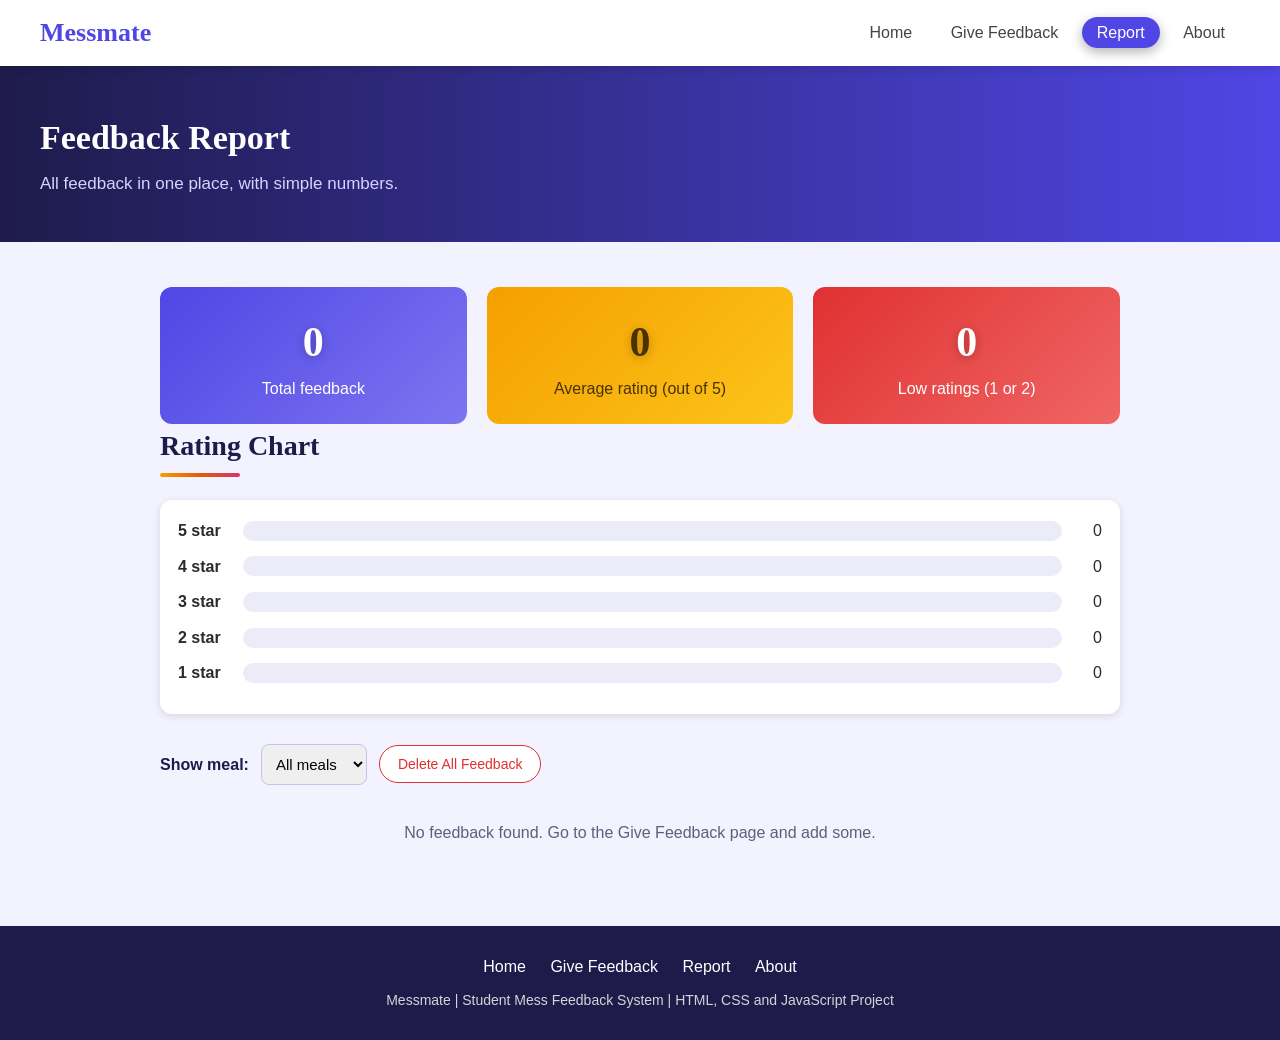
<file: report.html>
<!DOCTYPE html>
<html lang="en">
<head>
    <meta charset="UTF-8">
    <meta name="viewport" content="width=device-width, initial-scale=1">
    <title>Messmate - Report</title>
    <link rel="stylesheet" href="style.css">
</head>
<body class="report-page" onload="showReport()">

    <div id="topbar">
        <a href="index.html" id="logo">Messmate</a>
        <div id="menu">
            <a href="index.html">Home</a>
            <a href="feedback.html">Give Feedback</a>
            <a href="report.html" class="current">Report</a>
            <a href="about.html">About</a>
        </div>
    </div>

    <div class="page-title">
        <h1>Feedback Report</h1>
        <p>All feedback in one place, with simple numbers.</p>
    </div>

    <div class="wrap">

        <div class="stats">
            <div class="stat blue">
                <p class="stat-number" id="totalCount">0</p>
                <p>Total feedback</p>
            </div>
            <div class="stat amber">
                <p class="stat-number" id="avgRating">0</p>
                <p>Average rating (out of 5)</p>
            </div>
            <div class="stat red">
                <p class="stat-number" id="lowCount">0</p>
                <p>Low ratings (1 or 2)</p>
            </div>
        </div>

        <h2 class="chart-title">Rating Chart</h2>
        <div id="barChart"></div>

        <div class="filter-row">
            <p>Show meal:</p>
            <select id="filterMeal" onchange="showReport()">
                <option value="All">All meals</option>
                <option value="Breakfast">Breakfast</option>
                <option value="Lunch">Lunch</option>
                <option value="Snacks">Snacks</option>
                <option value="Dinner">Dinner</option>
            </select>
            <button class="clear-btn" onclick="clearAll()">Delete All Feedback</button>
        </div>

        <div class="table-scroll">
            <table id="feedbackTable"></table>
        </div>
        <div id="emptyNote"></div>

    </div>

    <div id="footer">
        <a href="index.html">Home</a>
        <a href="feedback.html">Give Feedback</a>
        <a href="report.html">Report</a>
        <a href="about.html">About</a>
        <p>Messmate | Student Mess Feedback System | HTML, CSS and JavaScript Project</p>
    </div>

    <script src="script.js"></script>
</body>
</html>
</file>
<file: style.css>
/* =====================================================
   Messmate - style.css
   Every page has its own colour theme:
   home-page = orange, feedback-page = teal,
   report-page = indigo, about-page = rose
   ===================================================== */

/* ===== Basic setup ===== */
* {
    box-sizing: border-box;
}

body {
    margin: 0;
    font-family: Arial, sans-serif;
    color: #2b2b2b;
    line-height: 1.6;
}

h1, h2, h3 {
    font-family: Georgia, serif;
}

img {
    max-width: 100%;
}

.wrap {
    max-width: 1000px;
    margin: 0 auto;
    padding: 45px 20px 15px 20px;
}

.wrap h2 {
    font-size: 28px;
    margin-top: 0;
}

/* ===== Top bar (navigation) ===== */
#topbar {
    background-color: white;
    padding: 12px 40px;
    display: flex;
    justify-content: space-between;
    align-items: center;
    flex-wrap: wrap;
    box-shadow: 0 2px 8px rgba(0, 0, 0, 0.15);
}

#logo {
    font-family: Georgia, serif;
    font-size: 26px;
    font-weight: bold;
    text-decoration: none;
}

#menu a {
    color: #444444;
    text-decoration: none;
    padding: 7px 15px;
    border-radius: 20px;
    margin-left: 4px;
}

#menu a.current {
    color: white;
}

/* ===== Buttons ===== */
.action-btn {
    display: inline-block;
    background-color: #ffd166;
    color: #3a1f0d;
    font-weight: bold;
    padding: 13px 28px;
    border-radius: 30px;
    text-decoration: none;
    margin-right: 10px;
    margin-bottom: 10px;
}

.action-btn:hover {
    background-color: #ffe29a;
}

.outline-btn {
    display: inline-block;
    color: white;
    font-weight: bold;
    padding: 11px 26px;
    border: 2px solid white;
    border-radius: 30px;
    text-decoration: none;
    margin-bottom: 10px;
}

.outline-btn:hover {
    background-color: rgba(255, 255, 255, 0.2);
}

/* ===== Page title band (inner pages) ===== */
.page-title {
    color: white;
    padding: 45px 40px;
}

.page-title h1 {
    margin: 0 0 5px 0;
    font-size: 34px;
}

.page-title p {
    margin: 0;
    font-size: 17px;
}

/* ===== HOME PAGE (orange) ===== */
.home-page {
    background-color: #fff8f0;
}

.home-page #logo {
    color: #e8590c;
}

.home-page #menu a:hover {
    background-color: #ffe8d6;
}

.home-page #menu a.current {
    background-color: #e8590c;
}

#hero-area {
    background: linear-gradient(rgba(40, 20, 5, 0.65), rgba(40, 20, 5, 0.65)), url(images/hero.jpg);
    background-size: cover;
    background-position: center;
    color: white;
    padding: 110px 40px 120px 40px;
}

.hero-text {
    max-width: 620px;
}

.hero-text h1 {
    font-size: 48px;
    margin: 0 0 15px 0;
}

.hero-text p {
    font-size: 19px;
    margin: 0 0 30px 0;
    color: #ffe8d6;
}

.quick-stats {
    max-width: 900px;
    margin: -50px auto 0 auto;
    padding: 0 20px;
    display: flex;
    flex-wrap: wrap;
    gap: 20px;
}

.quick-box {
    flex: 1;
    min-width: 200px;
    background-color: white;
    border-radius: 12px;
    padding: 20px;
    text-align: center;
    box-shadow: 0 4px 14px rgba(0, 0, 0, 0.18);
}

.quick-box h3 {
    margin: 0;
    font-size: 40px;
    color: #e8590c;
}

.quick-box p {
    margin: 0;
    color: #6b6b6b;
}

.home-page .wrap h2 {
    color: #7a2e0b;
}

.meal-grid {
    display: flex;
    flex-wrap: wrap;
    gap: 20px;
}

.meal-card {
    flex: 1;
    min-width: 210px;
    background-color: white;
    border-radius: 12px;
    overflow: hidden;
    box-shadow: 0 2px 8px rgba(0, 0, 0, 0.12);
}

.meal-card:hover {
    box-shadow: 0 8px 20px rgba(0, 0, 0, 0.25);
}

.meal-card img {
    display: block;
    width: 100%;
    height: 160px;
    object-fit: cover;
}

.meal-card-text {
    padding: 5px 18px 15px 18px;
}

.meal-card-text p {
    margin: 0;
    color: #6b6b6b;
}

.steps-band {
    background-color: #ffe8d6;
    margin-top: 40px;
    padding-bottom: 20px;
}

.steps {
    display: flex;
    flex-wrap: wrap;
    gap: 20px;
}

.step {
    flex: 1;
    min-width: 220px;
    background-color: white;
    border-radius: 12px;
    padding: 22px;
}

.step h3 {
    margin-top: 0;
}

.step-no {
    width: 40px;
    height: 40px;
    line-height: 40px;
    text-align: center;
    border-radius: 50%;
    background-color: #e8590c;
    color: white;
    font-weight: bold;
    margin-bottom: 10px;
}

.cta-band {
    background: linear-gradient(90deg, #e8590c, #f59f00);
    color: white;
    text-align: center;
    padding: 50px 20px;
}

.cta-band h2 {
    margin: 0 0 10px 0;
    font-size: 30px;
}

.cta-band p {
    margin: 0 0 22px 0;
}

/* ===== FEEDBACK PAGE (teal) ===== */
.feedback-page {
    background-color: #eefafa;
}

.feedback-page #logo {
    color: #0f8b8d;
}

.feedback-page #menu a:hover {
    background-color: #d3f1f1;
}

.feedback-page #menu a.current {
    background-color: #0f8b8d;
}

.feedback-page .page-title {
    background: linear-gradient(90deg, #0b3c49, #0f8b8d);
}

.feedback-page .page-title p {
    color: #c8eeee;
}

.feedback-layout {
    display: flex;
    flex-wrap: wrap;
    gap: 30px;
    align-items: flex-start;
}

.side-column {
    flex: 1;
    min-width: 260px;
}

.side-column img {
    display: block;
    width: 100%;
    height: 360px;
    object-fit: cover;
    border-radius: 14px;
}

.tip-box {
    background-color: #0b3c49;
    color: white;
    border-radius: 14px;
    padding: 5px 22px 12px 22px;
    margin-top: 20px;
}

.tip-box h3 {
    color: #ffd166;
}

.form-box {
    flex: 1.4;
    min-width: 300px;
    background-color: white;
    padding: 30px;
    border-radius: 14px;
    box-shadow: 0 4px 14px rgba(0, 0, 0, 0.12);
}

.field {
    margin-bottom: 18px;
}

.field p {
    font-weight: bold;
    margin: 0 0 6px 0;
    color: #0b3c49;
}

.field select,
.field input,
.field textarea {
    width: 100%;
    padding: 11px;
    font-size: 15px;
    font-family: Arial, sans-serif;
    border: 1px solid #b4d7d8;
    border-radius: 8px;
}

.field textarea {
    height: 100px;
}

.field select:focus,
.field input:focus,
.field textarea:focus {
    border-color: #0f8b8d;
    outline: none;
}

.submit-btn {
    background-color: #0f8b8d;
    color: white;
    border: none;
    padding: 13px 32px;
    font-size: 16px;
    border-radius: 30px;
    cursor: pointer;
}

.submit-btn:hover {
    background-color: #0b3c49;
}

.msg {
    padding: 11px 14px;
    border-radius: 8px;
    margin-top: 18px;
}

.msg.good {
    background-color: #d3f9d8;
    color: #2b8a3e;
}

.msg.error {
    background-color: #ffe3e3;
    color: #c92a2a;
}

/* ===== REPORT PAGE (indigo) ===== */
.report-page {
    background-color: #f3f2ff;
}

.report-page #logo {
    color: #4f46e5;
}

.report-page #menu a:hover {
    background-color: #e0defc;
}

.report-page #menu a.current {
    background-color: #4f46e5;
}

.report-page .page-title {
    background: linear-gradient(90deg, #1e1b4b, #4f46e5);
}

.report-page .page-title p {
    color: #d6d3ff;
}

.stats {
    display: flex;
    flex-wrap: wrap;
    gap: 20px;
}

.stat {
    flex: 1;
    min-width: 200px;
    color: white;
    border-radius: 12px;
    padding: 22px;
    text-align: center;
}

.stat.blue {
    background: linear-gradient(135deg, #4f46e5, #7c75f0);
}

.stat.amber {
    background: linear-gradient(135deg, #f59f00, #fcc419);
    color: #4a3200;
}

.stat.red {
    background: linear-gradient(135deg, #e03131, #f06565);
}

.stat-number {
    font-family: Georgia, serif;
    font-size: 42px;
    font-weight: bold;
    margin: 0;
}

.stat p {
    margin: 0;
}

.filter-row {
    margin: 30px 0 20px 0;
    display: flex;
    flex-wrap: wrap;
    align-items: center;
    gap: 12px;
}

.filter-row p {
    margin: 0;
    font-weight: bold;
    color: #1e1b4b;
}

.filter-row select {
    padding: 10px;
    font-size: 15px;
    border: 1px solid #c4c1f2;
    border-radius: 8px;
}

.clear-btn {
    background-color: white;
    color: #e03131;
    border: 1px solid #e03131;
    padding: 10px 18px;
    font-size: 14px;
    border-radius: 30px;
    cursor: pointer;
}

.clear-btn:hover {
    background-color: #ffe3e3;
}

.table-scroll {
    overflow-x: auto;
    border-radius: 12px;
    box-shadow: 0 2px 8px rgba(0, 0, 0, 0.12);
}

table {
    width: 100%;
    border-collapse: collapse;
    background-color: white;
}

th {
    background-color: #1e1b4b;
    color: white;
    text-align: left;
    padding: 14px 12px;
}

td {
    padding: 12px;
    border-bottom: 1px solid #e7e6f7;
}

tr:hover td {
    background-color: #f3f2ff;
}

.rating-pill {
    display: inline-block;
    padding: 3px 12px;
    border-radius: 14px;
    font-weight: bold;
    font-size: 14px;
}

.rating-ok {
    background-color: #d3f9d8;
    color: #2b8a3e;
}

.rating-mid {
    background-color: #fff3bf;
    color: #b35c00;
}

.rating-low {
    background-color: #ffe3e3;
    color: #c92a2a;
}

#emptyNote {
    color: #5f5f7a;
    padding: 15px 0;
    text-align: center;
}

/* ===== ABOUT PAGE (rose) ===== */
.about-page {
    background-color: #fff1f5;
}

.about-page #logo {
    color: #d6336c;
}

.about-page #menu a:hover {
    background-color: #ffdce8;
}

.about-page #menu a.current {
    background-color: #d6336c;
}

.about-page .page-title {
    background: linear-gradient(90deg, #4a1230, #d6336c);
}

.about-page .page-title p {
    color: #ffd6e5;
}

.about-page .wrap h2 {
    color: #8a1c48;
}

.about-top {
    display: flex;
    flex-wrap: wrap;
    gap: 30px;
    align-items: center;
    margin-bottom: 35px;
}

.about-top img {
    flex: 1;
    min-width: 280px;
    max-width: 440px;
    height: 330px;
    object-fit: cover;
    border-radius: 14px;
}

.about-text {
    flex: 1.3;
    min-width: 280px;
}

.about-text h3 {
    margin-bottom: 5px;
    color: #4a1230;
}

.about-text p {
    margin-top: 0;
}

.tech-grid {
    display: flex;
    flex-wrap: wrap;
    gap: 20px;
    margin-bottom: 35px;
}

.tech-box {
    flex: 1;
    min-width: 220px;
    border-radius: 12px;
    padding: 5px 20px 15px 20px;
    color: white;
}

.tech-box.html {
    background-color: #e8590c;
}

.tech-box.css {
    background-color: #1c7ed6;
}

.tech-box.js {
    background-color: #f59f00;
    color: #4a3200;
}

.info-box {
    background-color: white;
    border-left: 6px solid #d6336c;
    border-radius: 10px;
    padding: 5px 25px 15px 25px;
    margin-bottom: 30px;
    box-shadow: 0 2px 8px rgba(0, 0, 0, 0.1);
}

/* ===== Footer (colour changes with the page) ===== */
#footer {
    color: #d5d5d5;
    text-align: center;
    padding: 28px 20px;
    margin-top: 50px;
}

#footer a {
    color: white;
    text-decoration: none;
    margin: 0 10px;
}

#footer a:hover {
    text-decoration: underline;
}

#footer p {
    margin: 10px 0 0 0;
    font-size: 14px;
}

.home-page #footer {
    background-color: #3a1f0d;
    margin-top: 0;
}

.feedback-page #footer {
    background-color: #0b3c49;
}

.report-page #footer {
    background-color: #1e1b4b;
}

.about-page #footer {
    background-color: #4a1230;
}

/* ===== Small screens (mobile) ===== */
@media (max-width: 700px) {
    #topbar {
        padding: 12px 15px;
    }

    #menu a {
        padding: 6px 10px;
        margin-left: 0;
    }

    #hero-area {
        padding: 70px 20px 90px 20px;
    }

    .hero-text h1 {
        font-size: 34px;
    }

    .page-title {
        padding: 35px 20px;
    }

    .form-box {
        padding: 20px;
    }
}


/* ===== Extra effects ===== */
.reveal {
    opacity: 0;
    transform: translateY(30px);
    transition: opacity 0.6s, transform 0.6s;
}

.reveal.show {
    opacity: 1;
    transform: translateY(0);
}

#greeting {
    font-size: 18px;
    font-weight: bold;
    color: #ffd166;
    margin: 0 0 10px 0;
}

#ratingEmoji {
    font-size: 28px;
    margin-left: 8px;
}

#charCount {
    display: block;
    text-align: right;
    color: #6b6b6b;
}

#topBtn {
    display: none;
    position: fixed;
    bottom: 25px;
    right: 25px;
    width: 46px;
    height: 46px;
    border: none;
    border-radius: 50%;
    background-color: #4f46e5;
    color: white;
    font-size: 22px;
    cursor: pointer;
    box-shadow: 0 4px 12px rgba(0, 0, 0, 0.3);
}

#topBtn:hover {
    background-color: #1e1b4b;
}

.chart-title {
    color: #1e1b4b;
    margin-top: 30px;
}

#barChart {
    background-color: white;
    border-radius: 12px;
    padding: 18px;
    box-shadow: 0 2px 8px rgba(0, 0, 0, 0.12);
}

.bar-row {
    display: flex;
    align-items: center;
    gap: 10px;
    margin-bottom: 10px;
}

.bar-label {
    width: 55px;
    font-weight: bold;
}

.bar-track {
    flex: 1;
    height: 20px;
    background-color: #ececf8;
    border-radius: 10px;
    overflow: hidden;
}

.bar-fill {
    height: 100%;
    border-radius: 10px;
    animation: grow 1s;
}

.bar-green { background-color: #2b8a3e; }
.bar-amber { background-color: #f59f00; }
.bar-red   { background-color: #e03131; }

.bar-count {
    width: 30px;
    text-align: right;
}

@keyframes grow {
    from { width: 0; }
}


/* =====================================================
   SPARKLE UPGRADE: animations and hover effects
   ===================================================== */

/* ===== Page opens with a soft fade ===== */
body {
    animation: pageOpen 0.8s ease;
}

@keyframes pageOpen {
    from { opacity: 0; }
    to   { opacity: 1; }
}

/* ===== Sticky top bar + glowing menu links ===== */
#topbar {
    position: sticky;
    top: 0;
    z-index: 100;
}

#logo {
    transition: transform 0.3s;
}

#logo:hover {
    transform: scale(1.1) rotate(-2deg);
}

#menu a {
    position: relative;
    transition: transform 0.25s, background-color 0.25s, color 0.25s;
}

#menu a:hover {
    transform: translateY(-3px);
}

#menu a.current {
    box-shadow: 0 4px 12px rgba(0, 0, 0, 0.3);
}

/* ===== Animated colourful hero ===== */
#hero-area {
    position: relative;
    overflow: hidden;
    background: url(images/hero.jpg);
    background-size: cover;
    background-position: center;
    background-color: #5a1e05;
}

#hero-area::before {
    content: "";
    position: absolute;
    top: 0;
    left: 0;
    width: 100%;
    height: 100%;
    background: linear-gradient(-45deg, rgba(232, 89, 12, 0.68), rgba(40, 20, 5, 0.7), rgba(214, 51, 108, 0.62), rgba(245, 159, 0, 0.66));
    background-size: 400% 400%;
    animation: colourMove 12s ease infinite;
}

@keyframes colourMove {
    0%   { background-position: 0% 50%; }
    50%  { background-position: 100% 50%; }
    100% { background-position: 0% 50%; }
}

.hero-text {
    position: relative;
    z-index: 2;
}

.hero-text h1 {
    text-shadow: 0 0 25px rgba(255, 209, 102, 0.9);
    animation: slideUp 1s ease;
}

.hero-text p {
    animation: slideUp 1.3s ease;
}

@keyframes slideUp {
    from { opacity: 0; transform: translateY(40px); }
    to   { opacity: 1; transform: translateY(0); }
}

/* floating food emojis (made by JavaScript) */
.float-food {
    position: absolute;
    bottom: -60px;
    z-index: 1;
    opacity: 0.7;
    animation: floatUp linear infinite;
}

@keyframes floatUp {
    0%   { transform: translateY(0) rotate(0deg); opacity: 0; }
    10%  { opacity: 0.8; }
    100% { transform: translateY(-550px) rotate(360deg); opacity: 0; }
}

/* ===== Shiny buttons ===== */
.action-btn,
.outline-btn,
.submit-btn,
.clear-btn {
    position: relative;
    overflow: hidden;
    transition: transform 0.25s, box-shadow 0.25s, background-color 0.25s;
}

.action-btn:hover,
.outline-btn:hover,
.submit-btn:hover {
    transform: translateY(-4px) scale(1.06);
    box-shadow: 0 10px 22px rgba(0, 0, 0, 0.35), 0 0 18px rgba(255, 209, 102, 0.8);
}

.clear-btn:hover {
    transform: scale(1.06);
}

.action-btn:active,
.submit-btn:active {
    transform: scale(0.95);
}

/* a white shine that runs across the button on hover */
.action-btn::after,
.submit-btn::after {
    content: "";
    position: absolute;
    top: 0;
    left: -80%;
    width: 50%;
    height: 100%;
    background: rgba(255, 255, 255, 0.55);
    transform: skewX(-25deg);
}

.action-btn:hover::after,
.submit-btn:hover::after {
    left: 130%;
    transition: left 0.7s;
}

/* ===== Cards: lift, zoom image, glow ===== */
.reveal {
    transition: opacity 0.6s, transform 0.35s, box-shadow 0.35s;
}

.meal-card {
    cursor: pointer;
}

.meal-card.reveal.show:hover {
    transform: translateY(-12px) scale(1.03);
    box-shadow: 0 16px 32px rgba(232, 89, 12, 0.45);
}

.meal-card img {
    transition: transform 0.6s;
}

.meal-card:hover img {
    transform: scale(1.15) rotate(1deg);
}

.meal-card-text h3 {
    transition: color 0.3s;
}

.meal-card:hover h3 {
    color: #e8590c;
}

.quick-box.reveal.show:hover {
    transform: translateY(-8px) scale(1.05);
    box-shadow: 0 14px 28px rgba(232, 89, 12, 0.4);
}

.step.reveal.show:hover {
    transform: translateY(-10px);
    box-shadow: 0 14px 28px rgba(232, 89, 12, 0.35);
}

.step:hover .step-no {
    animation: spin 0.8s;
}

@keyframes spin {
    to { transform: rotate(360deg) scale(1.15); }
}

.step-no {
    box-shadow: 0 0 0 0 rgba(232, 89, 12, 0.6);
    animation: pulse 2s infinite;
}

@keyframes pulse {
    0%   { box-shadow: 0 0 0 0 rgba(232, 89, 12, 0.6); }
    70%  { box-shadow: 0 0 0 14px rgba(232, 89, 12, 0); }
    100% { box-shadow: 0 0 0 0 rgba(232, 89, 12, 0); }
}

/* ===== Section headings get a coloured line ===== */
.wrap h2 {
    position: relative;
    display: inline-block;
    padding-bottom: 8px;
}

.wrap h2::after {
    content: "";
    position: absolute;
    left: 0;
    bottom: 0;
    width: 50%;
    height: 4px;
    border-radius: 4px;
    background: linear-gradient(90deg, #f59f00, #e8590c, #d6336c);
    transition: width 0.4s;
}

.wrap h2:hover::after {
    width: 100%;
}

/* ===== Moving colours on the call-to-action and page titles ===== */
.cta-band {
    background: linear-gradient(-45deg, #e8590c, #f59f00, #d6336c, #e8590c);
    background-size: 400% 400%;
    animation: colourMove 10s ease infinite;
}

.page-title {
    background-size: 250% 250%;
    animation: colourMove 9s ease infinite;
}

.page-title h1 {
    animation: slideUp 0.9s ease;
}

/* ===== Feedback page ===== */
.side-column img {
    transition: transform 0.5s, box-shadow 0.5s;
}

.side-column img:hover {
    transform: scale(1.03) rotate(-1deg);
    box-shadow: 0 14px 30px rgba(15, 139, 141, 0.5);
}

.tip-box {
    transition: transform 0.3s;
}

.tip-box:hover {
    transform: translateY(-6px);
}

.form-box {
    transition: box-shadow 0.4s;
}

.form-box:hover {
    box-shadow: 0 12px 34px rgba(15, 139, 141, 0.35);
}

.field select,
.field input,
.field textarea {
    transition: border-color 0.3s, box-shadow 0.3s, transform 0.3s;
}

.field select:hover,
.field input:hover,
.field textarea:hover {
    border-color: #0f8b8d;
}

.field select:focus,
.field input:focus,
.field textarea:focus {
    box-shadow: 0 0 0 4px rgba(15, 139, 141, 0.25);
    transform: scale(1.02);
}

#ratingEmoji {
    display: inline-block;
    animation: pop 0.4s;
}

@keyframes pop {
    0%   { transform: scale(0); }
    70%  { transform: scale(1.5); }
    100% { transform: scale(1); }
}

.msg {
    animation: slideUp 0.5s;
}

/* ===== Report page ===== */
.stat.reveal,
.stat {
    transition: transform 0.3s, box-shadow 0.3s;
}

.stat:hover {
    transform: translateY(-8px) scale(1.04);
    box-shadow: 0 14px 28px rgba(79, 70, 229, 0.4);
}

.stat-number {
    text-shadow: 0 2px 10px rgba(0, 0, 0, 0.25);
}

#barChart {
    transition: box-shadow 0.3s;
}

#barChart:hover {
    box-shadow: 0 10px 28px rgba(79, 70, 229, 0.35);
}

.bar-row:hover .bar-fill {
    filter: brightness(1.25);
}

tr {
    transition: transform 0.2s;
}

tr:hover td {
    background-color: #e6e4ff;
}

.rating-pill {
    transition: transform 0.2s;
}

tr:hover .rating-pill {
    transform: scale(1.2);
}

/* ===== About page ===== */
.about-top img {
    transition: transform 0.5s, box-shadow 0.5s;
}

.about-top img:hover {
    transform: scale(1.04) rotate(1deg);
    box-shadow: 0 14px 30px rgba(214, 51, 108, 0.5);
}

.tech-box.reveal.show:hover {
    transform: translateY(-10px) scale(1.05);
    box-shadow: 0 14px 28px rgba(0, 0, 0, 0.35);
}

.info-box.reveal.show:hover {
    transform: translateX(8px);
    box-shadow: 0 8px 22px rgba(214, 51, 108, 0.35);
}

.info-box li {
    transition: transform 0.25s, color 0.25s;
}

.info-box li:hover {
    transform: translateX(8px);
    color: #d6336c;
}

/* ===== Footer ===== */
#footer a {
    display: inline-block;
    transition: transform 0.25s, color 0.25s;
}

#footer a:hover {
    transform: translateY(-3px);
    color: #ffd166;
}

/* back-to-top button also gets a hover */
#topBtn {
    transition: transform 0.25s, background-color 0.25s;
}

#topBtn:hover {
    transform: translateY(-5px) scale(1.15);
}

/* people who do not like animation can switch it off in their phone/PC settings */
@media (prefers-reduced-motion: reduce) {
    * {
        animation: none !important;
        transition: none !important;
    }
}
</file>
